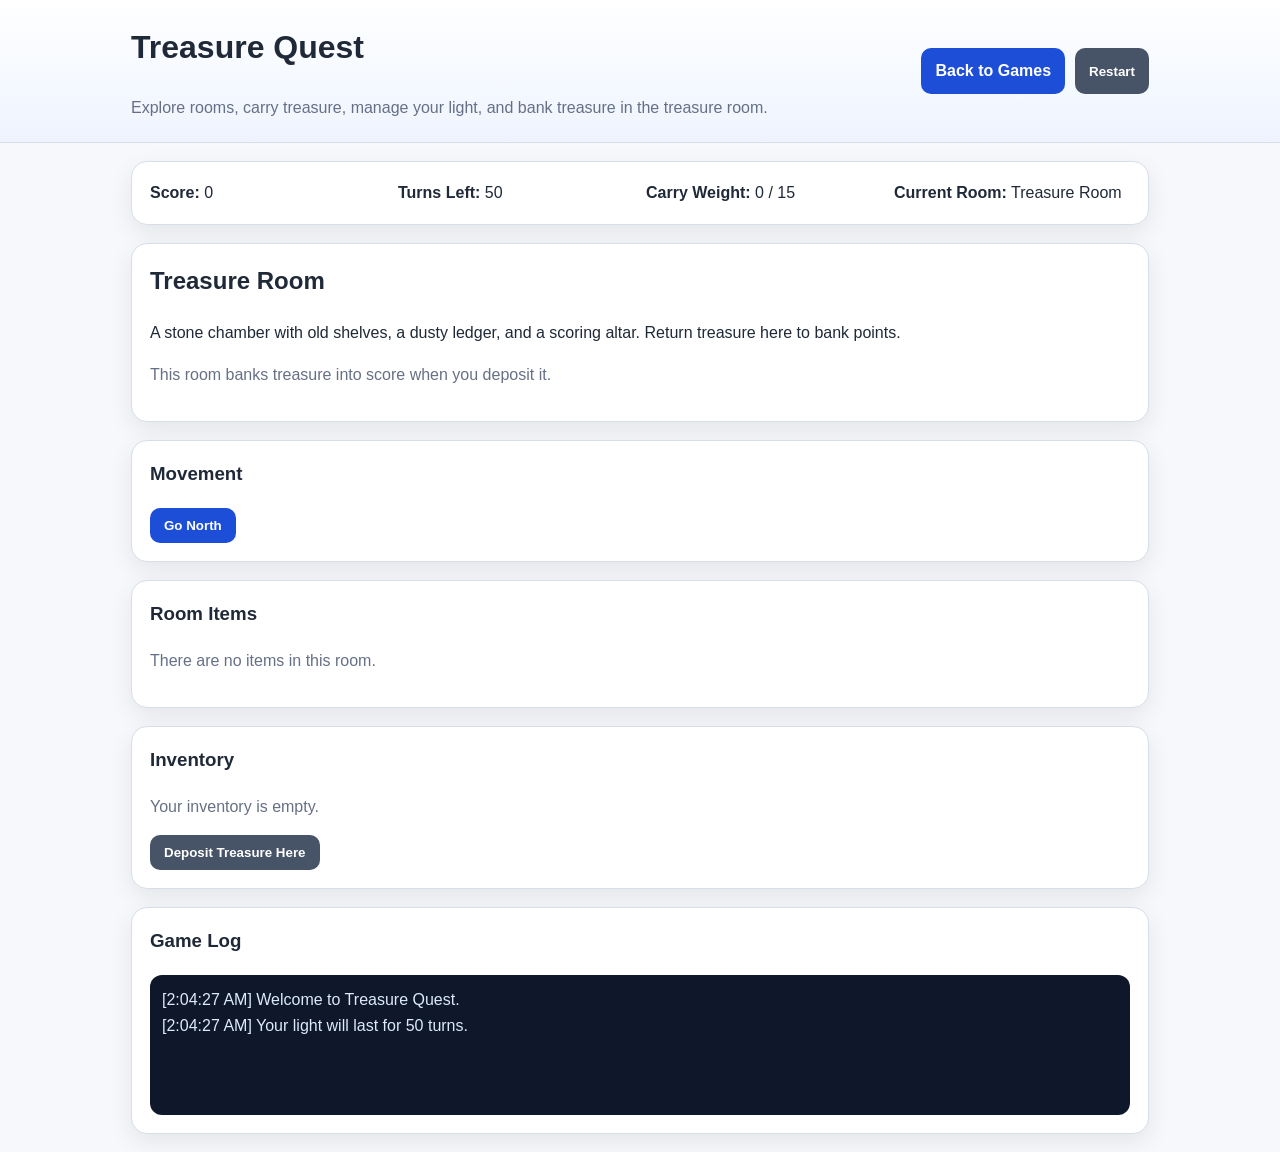
<file: games/treasurequest/index.html>
<!doctype html>
<!--
Treasure Quest
Copyright (C) 2026 Jeremiah O'Neal

This program is free software: you can redistribute it and/or modify
it under the terms of the GNU General Public License as published by
the Free Software Foundation, either version 3 of the License, or
(at your option) any later version.

This program is distributed in the hope that it will be useful,
but WITHOUT ANY WARRANTY; without even the implied warranty of
MERCHANTABILITY or FITNESS FOR A PARTICULAR PURPOSE.  See the
GNU General Public License for more details.

You should have received a copy of the GNU General Public License
along with this program. If not, see <http://www.gnu.org/licenses/>.
-->
<html lang="en">
<head>
  <meta charset="utf-8">
  <meta name="viewport" content="width=device-width, initial-scale=1">
  <title>Treasure Quest</title>
  <meta name="description" content="Treasure Quest is a browser-based original educational adventure game featuring rooms, keys, treasures, scoring, inventory management, and a limited light source.">
  <meta name="robots" content="index, follow">
  <link rel="canonical" href="https://onealbrowserhubresearch.j03.page/games/treasurequest/">
  <link rel="icon" href="https://onealbrowserhubresearch.j03.page/assets/favicon.ico">
  <link rel="stylesheet" href="style.css">
</head>
<body>
  <header class="site-header">
    <div class="wrap">
      <div class="header-row">
        <div>
          <h1 id="game-title">Treasure Quest</h1>
          <p class="subtitle">Explore rooms, carry treasure, manage your light, and bank treasure in the treasure room.</p>
        </div>
        <div class="header-actions">
          <a class="button" href="https://onealbrowserhubresearch.j03.page/original-games/">Back to Games</a>
          <button id="restart-btn" class="button alt">Restart</button>
        </div>
      </div>
    </div>
  </header>

  <main class="wrap">
    <section class="panel stats-panel">
      <div class="stats-grid">
        <div><strong>Score:</strong> <span id="score">0</span></div>
        <div><strong>Turns Left:</strong> <span id="light-turns">50</span></div>
        <div><strong>Carry Weight:</strong> <span id="carry-weight">0</span> / <span id="max-carry">0</span></div>
        <div><strong>Current Room:</strong> <span id="room-name">-</span></div>
      </div>
    </section>

    <section class="panel">
      <h2 id="room-title">Loading...</h2>
      <p id="room-story"></p>
      <p id="room-extra" class="muted"></p>
    </section>

    <section class="panel">
      <h3>Movement</h3>
      <div id="movement-buttons" class="button-row"></div>
    </section>

    <section class="panel">
      <h3>Room Items</h3>
      <div id="room-items"></div>
    </section>

    <section class="panel">
      <h3>Inventory</h3>
      <div id="inventory-items"></div>
      <div class="inventory-actions">
        <button id="deposit-btn" class="button alt">Deposit Treasure Here</button>
      </div>
    </section>

    <section class="panel">
      <h3>Game Log</h3>
      <div id="log" class="log-box"></div>
    </section>
  </main>

  <script src="game.js"></script>
</body>
</html>
</file>
<file: games/treasurequest/style.css>
:root {
  --bg: #f6f8fb;
  --panel: #ffffff;
  --text: #1f2937;
  --muted: #667085;
  --border: #d8dee8;
  --accent: #1d4ed8;
  --accent-hover: #1e40af;
  --shadow: 0 8px 24px rgba(0, 0, 0, 0.08);
}

* {
  box-sizing: border-box;
}

body {
  margin: 0;
  font-family: Arial, Helvetica, sans-serif;
  color: var(--text);
  background: var(--bg);
  line-height: 1.6;
}

.wrap {
  max-width: 1050px;
  margin: 0 auto;
  padding: 0 16px;
}

.site-header {
  background: linear-gradient(180deg, #ffffff, #eef4ff);
  border-bottom: 1px solid var(--border);
  padding: 22px 0;
}

.header-row {
  display: flex;
  justify-content: space-between;
  align-items: center;
  gap: 16px;
  flex-wrap: wrap;
}

h1, h2, h3 {
  margin-top: 0;
}

.subtitle {
  margin: 0;
  color: var(--muted);
}

.panel {
  background: var(--panel);
  border: 1px solid var(--border);
  border-radius: 16px;
  padding: 18px;
  box-shadow: var(--shadow);
  margin: 18px 0;
}

.stats-grid {
  display: grid;
  grid-template-columns: repeat(auto-fit, minmax(170px, 1fr));
  gap: 12px;
}

.button-row,
.header-actions,
.inventory-actions {
  display: flex;
  flex-wrap: wrap;
  gap: 10px;
}

.button {
  border: none;
  background: var(--accent);
  color: #fff;
  text-decoration: none;
  padding: 10px 14px;
  border-radius: 10px;
  font-weight: bold;
  cursor: pointer;
  display: inline-block;
}

.button:hover {
  background: var(--accent-hover);
}

.button.alt {
  background: #475467;
}

.button.alt:hover {
  background: #344054;
}

.item-card {
  border: 1px solid var(--border);
  border-radius: 12px;
  padding: 12px;
  margin-bottom: 12px;
  background: #fafcff;
}

.item-meta {
  color: var(--muted);
  font-size: 0.95rem;
}

.log-box {
  background: #0f172a;
  color: #dbeafe;
  padding: 12px;
  border-radius: 12px;
  min-height: 140px;
  max-height: 260px;
  overflow-y: auto;
  white-space: pre-wrap;
}

.muted {
  color: var(--muted);
}

.game-over {
  color: #b42318;
  font-weight: bold;
}

@media (max-width: 700px) {
  .header-row {
    align-items: flex-start;
  }
}
</file>
